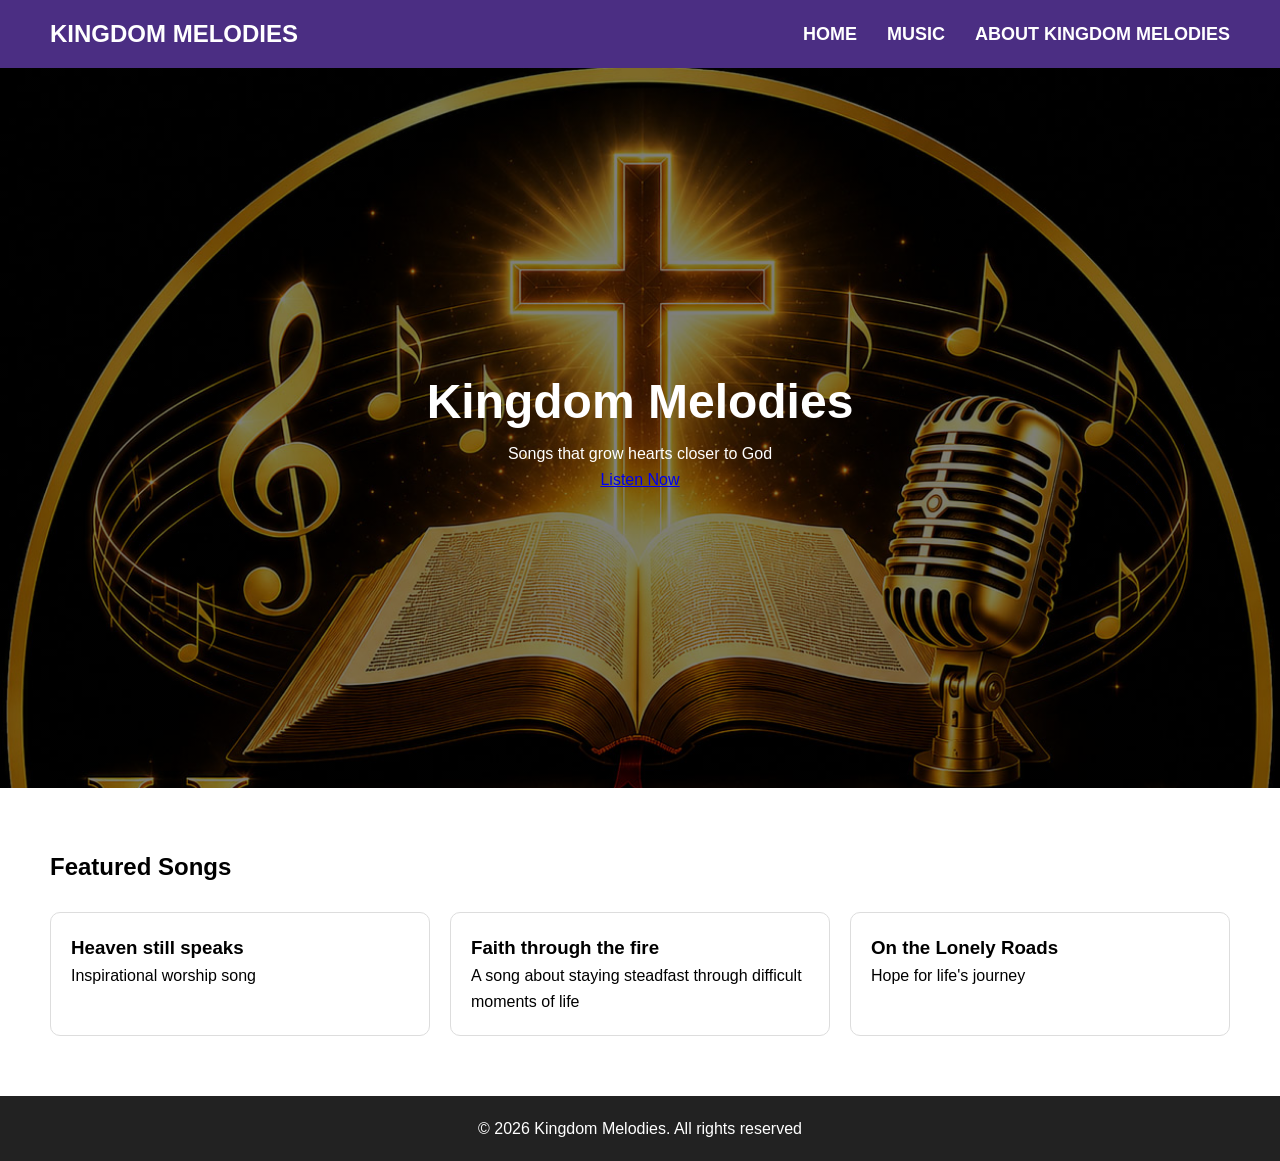
<file: Index.html>
<!DOCTYPE html>
<html>
    <head>
        <title>
            KINGDOM MELODIES
        </title>

        <link rel="stylesheet" href="stylesheet.css">
    </head>
    <body>
        <header>
            <nav>
                <h2>
                    KINGDOM MELODIES
                </h2>
                <ul>
                    <li><a href="Index.html">HOME</a> </li>
                    <li><a href="Music.html">MUSIC</a> </li>
                    <li><a href="About.html"> ABOUT KINGDOM MELODIES</a></li>
            

                </ul>
            </nav>
        </header>
        <section class="hero">
            <h1>Kingdom Melodies</h1>
            <p>
                Songs that grow hearts closer to God
            </p>
            <a href="Music.html">Listen Now</a>

        </section>

        <section class="section">
            <h2>Featured Songs</h2>
            <br>

            <div class="cards">
                <div class="card">
                <h3>Heaven still speaks</h3>
                <p>Inspirational worship song</p>
            </div>

            <div class="card">
                <h3>Faith through the fire</h3>
                <p>A song about staying steadfast through difficult moments of life</p>

            </div>
            
            <div class="card">
                <h3>On the Lonely Roads </h3>
                <p>Hope for life's journey</p>

            </div>
            </div>
            

        </section>
        <footer>
            <p>&copy; 2026 Kingdom Melodies. All rights reserved</p>
        </footer>
    </body>
</html>
</file>
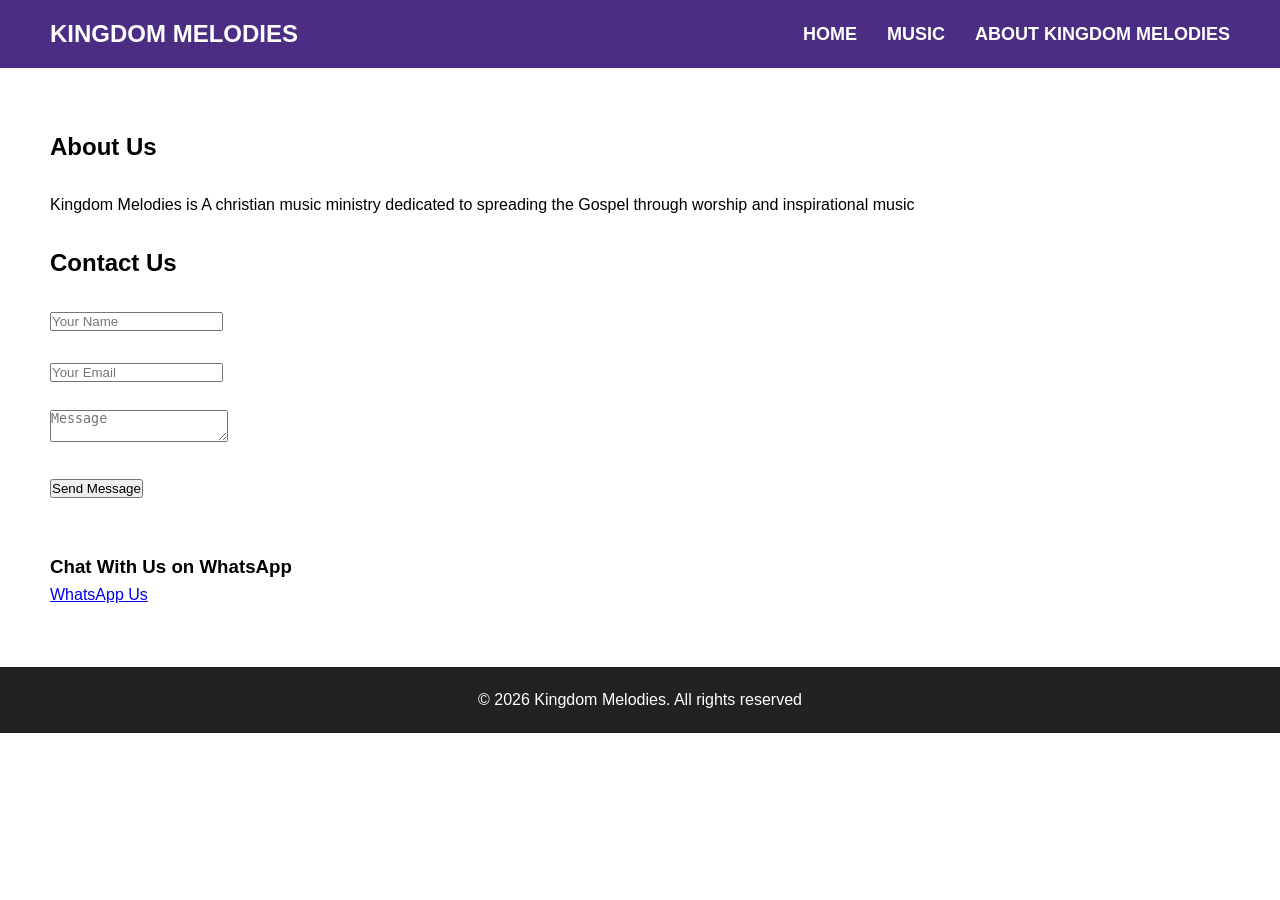
<file: About.html>
<!DOCTYPE html>
<html>
    <head>
        <title>
            KINGDOM MELODIES
        </title>
         <link rel="stylesheet" href="stylesheet.css"> 
    </head>
    <body>
        <header>
            <nav>
                <h2>
                    KINGDOM MELODIES
                </h2>
                <ul>
                    <li><a href="Index.html">HOME</a> </li>
                    <li><a href="Music.html">MUSIC</a> </li>
                    <li><a href="About.html"> ABOUT KINGDOM MELODIES</a></li>
            

                </ul>
            </nav>
        </header>

        <section class="section">
            <h1>About Us</h1>
            <br>
            <p> Kingdom Melodies is A christian music ministry dedicated to spreading the Gospel 
                through worship and inspirational music</p>
                <br>

                <h2>Contact Us</h2>
                <br>

                <form>
                    <input type="text" placeholder="Your Name">
                    <br>
                    <br>
                    <input type="email" placeholder="Your Email">
                    <br><br>

                    <textarea placeholder="Message"></textarea>
                    <br><br>
                    <button>
                        Send Message
                    </button>



                </form>

               <br><br>
               
               <h3>Chat With Us on WhatsApp</h3>
               <a href="https://wa.me/256776280539" target="_blank">WhatsApp Us</a>

        </section>

        <footer>
            <p>&copy; 2026 Kingdom Melodies. All rights reserved</p>
        </footer>

        </body>
        </html>
</file>
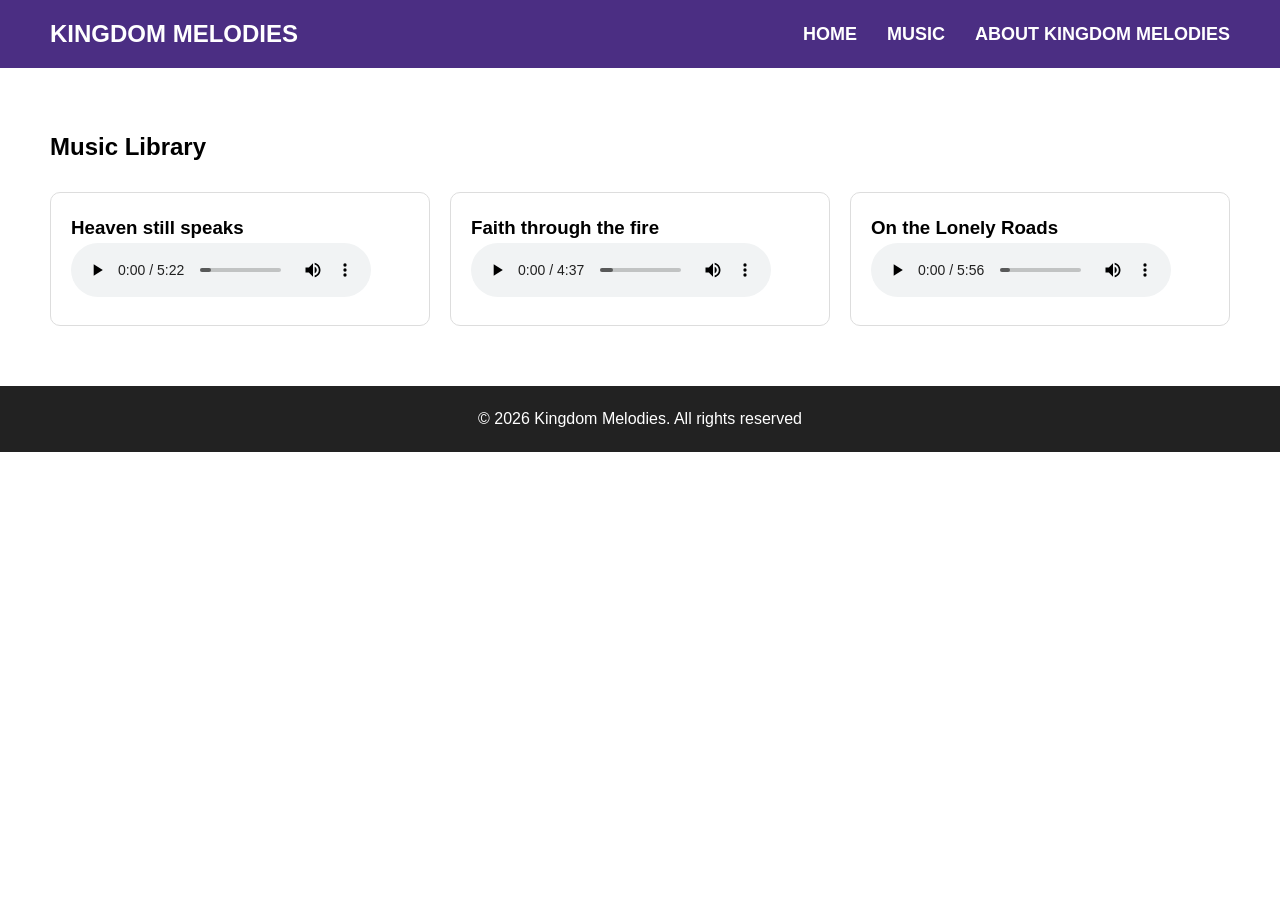
<file: Music.html>
<!DOCTYPE html>
<html>
    <head>
        <title>
            KINGDOM MELODIES
        </title>
         <link rel="stylesheet" href="stylesheet.css">
    </head>
    <body>
        <header>
            <nav>
                <h2>
                    KINGDOM MELODIES
                </h2>
                <ul>
                    <li><a href="Index.html">HOME</a> </li>
                    <li><a href="Music.html">MUSIC</a> </li>
                    <li><a href="About.html"> ABOUT KINGDOM MELODIES</a></li>
            

                </ul>
            </nav>
        </header>

        <section class="section">
            <h1>Music Library</h1>
            <br>

            <div class="cards">
            <div class="card">
                <h3>Heaven still speaks</h3>
                <audio controls>
                    <source src="Songs/Stars Still Speak 1.mp3">
                </audio>
            </div>

            <div class="card">
                <h3>Faith through the fire</h3>
                <audio controls>
                    <source src="Songs/Faith through the fire.mp3">
                </audio>
            </div>

            <div class="card">
                <h3>On the Lonely Roads</h3>
                <audio controls>
                    <source src="Songs/On the Lonely Roads.mp3">
                </audio>
            </div>
            </div>

        </section>

         </section>
        <footer>
            <p>&copy; 2026 Kingdom Melodies. All rights reserved</p>
        </footer>
    </body>
</html>
</file>
<file: stylesheet.css>
*{
    margin: 0;
    padding: 0;
    box-sizing: border-box;


}

body{
    font-family: Arial, Helvetica, sans-serif;
    line-height: 1.6;

}

header{
    background: #4B2E83;
    color: white;
    padding: 15px 50px;
}

nav{
    display: flex;
    justify-content: space-between;
    align-items: center;
}

nav ul{
    display: flex;
    list-style: none;
    gap: 30px;
}

nav ul li{
    display: flex;
    list-style: none;
    

    
}

nav ul li a{
    color: white;
    text-decoration: none;
    font-size: 18px;
    font-weight: bold;
}

.hero{
    height: 80vh;
    display: flex;
    flex-direction: column;
    justify-content: center;
    align-items: center;
    text-align: center;
    background: linear-gradient(rgba(0,0,0,.5), rgba(0,0,0,.5)),
      url('images/G1.jpg');
      background-size: cover;
      color: white;

}

.hero h1{
    font-size: 3rem;

}

.btn{
    display: inline-block;
    background: #D4AF37;
    color: white;
    padding: 12px 25px;
    text-decoration: none;
    margin-top: 15px;
    border-radius: 5px;

}

.section{
    padding: 60px 50px;

}

.cards{
    display: flex;
    gap: 20px;
    flex-wrap: wrap;

}

.card{
    flex: 1;
    min-width: 250px;
    border: 1px solid #ddd;
    padding: 20px;
    border-radius: 10px;

}

footer{
    background: #222;
    color: white;
    text-align: center;
    padding: 20px;
}
</file>
